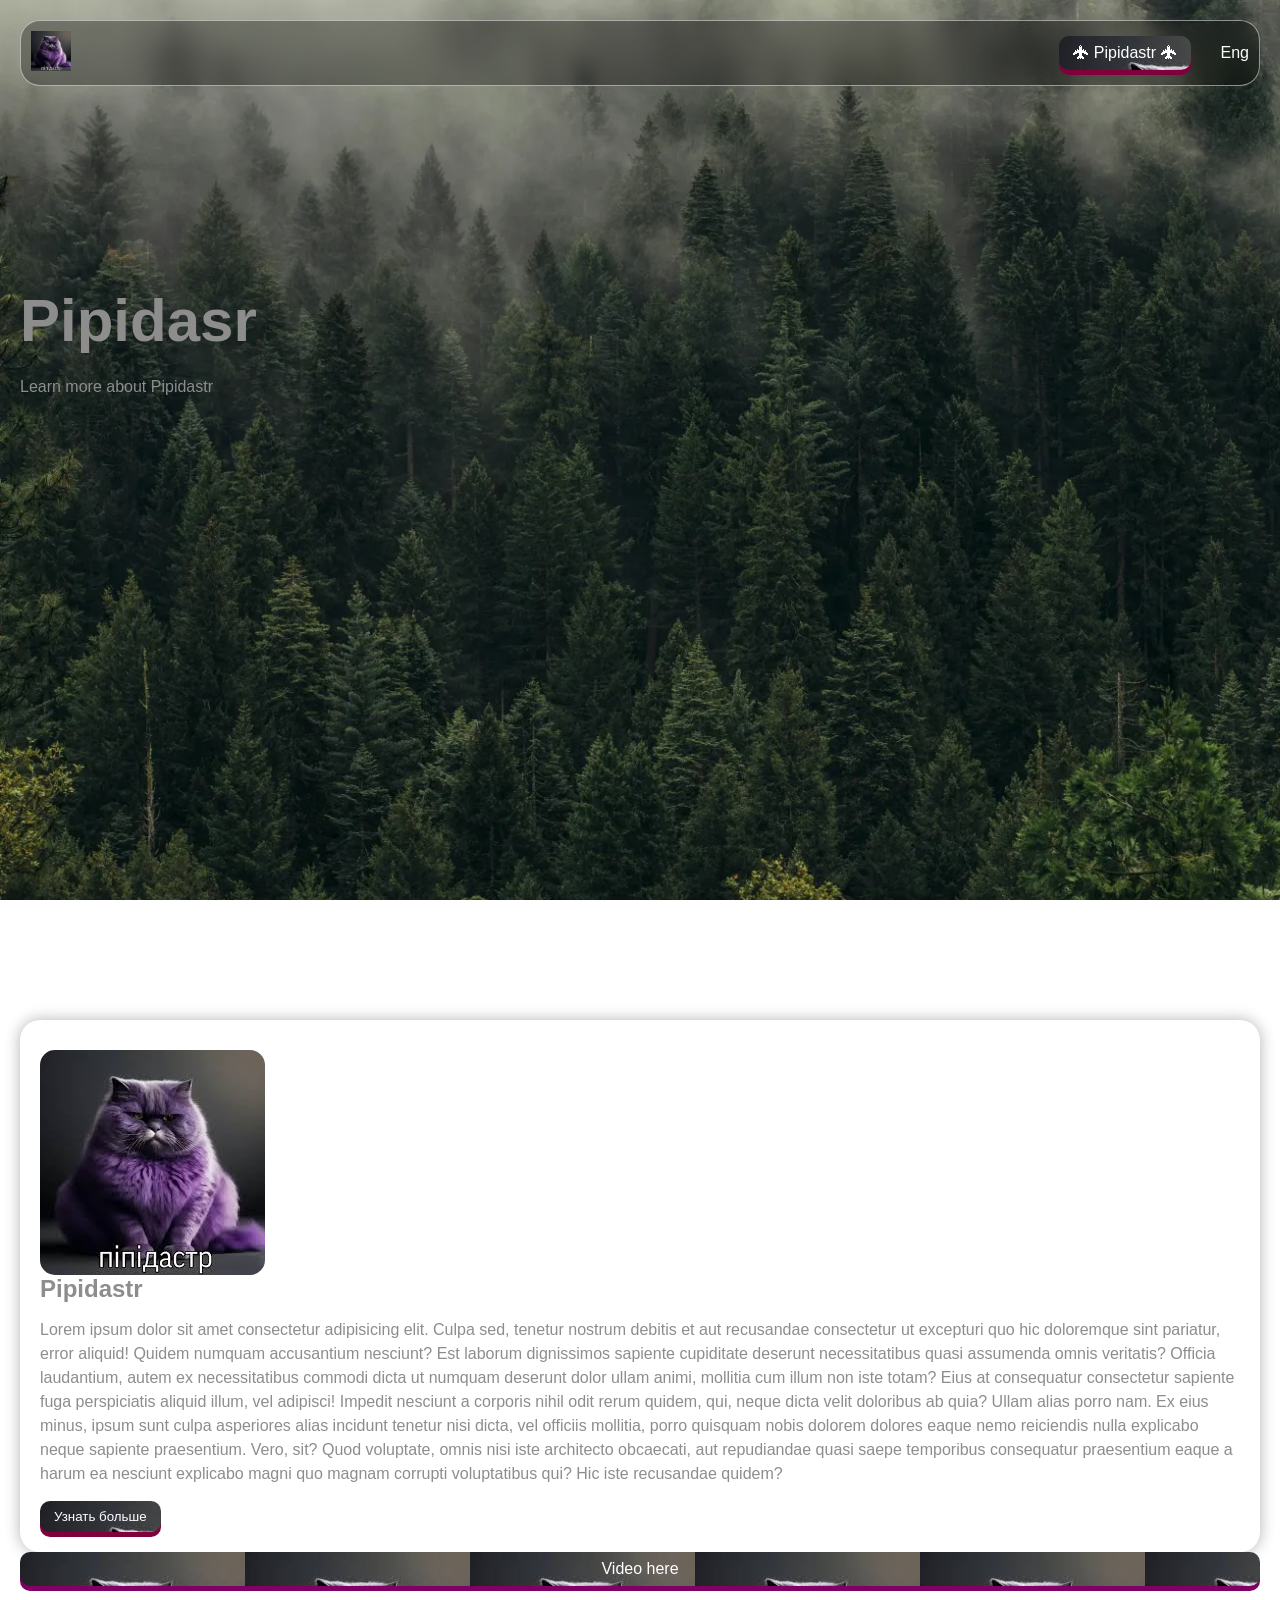
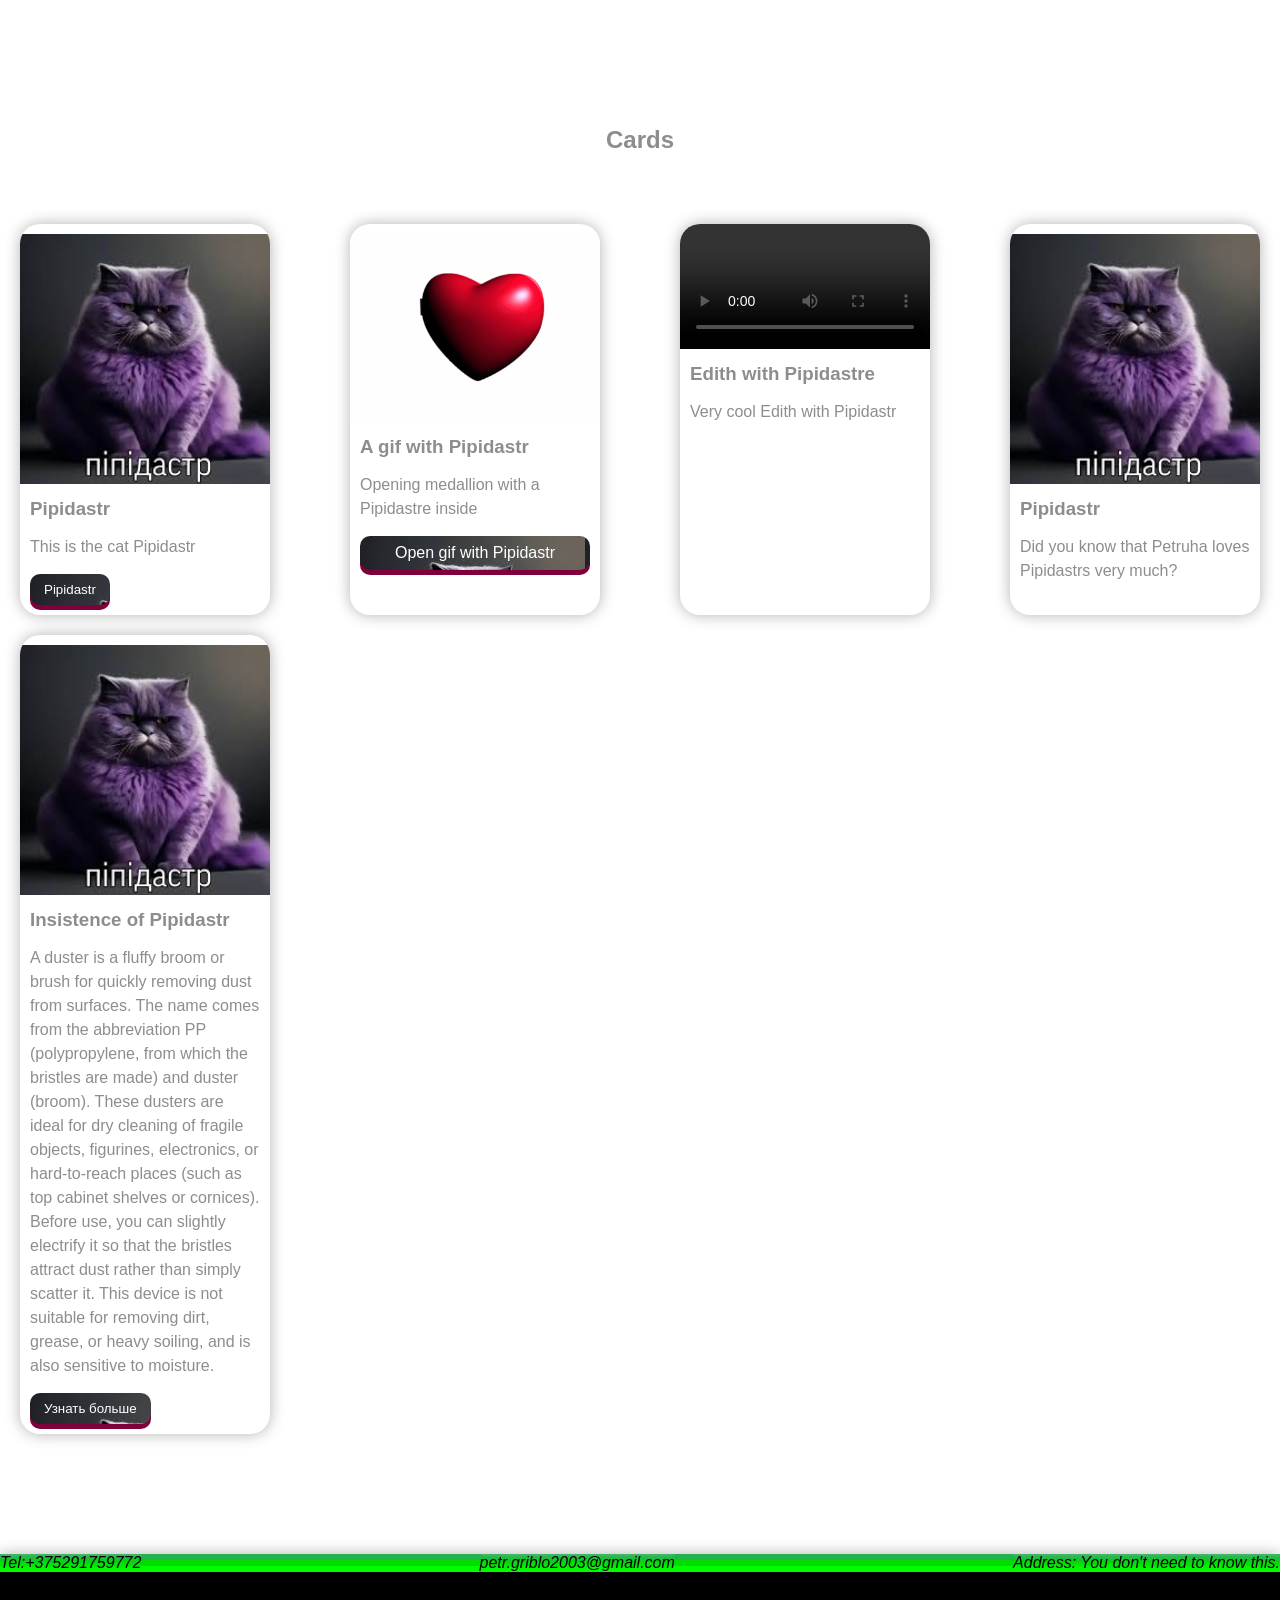
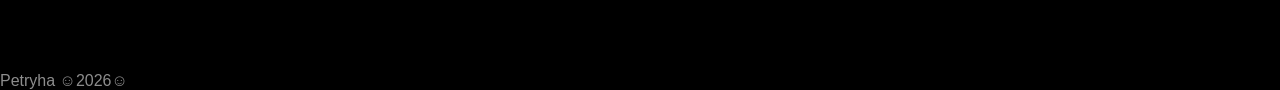
<file: index.html>
﻿<!DOCTYPE html>
<html lang="en">
<head>
    <meta charset="UTF-8">
    <meta name="viewport" content="width=device-width, initial-scale=1.0">
    <title>Пипидастр</title>
    <link rel="stylesheet" href="CSS/стул.css">
    <link rel="shortcut icon" href="img/Пипидастр.png" type="image/x-icon">
</head>
<body>
    <!-- Это всё до 1-ого отступа -->
    <header>
        <div class="hiro-section">
            <nav>
                <ul class="menu">
                    <li><a href="#"><img src="img/Пипидастр.png" alt="logo"></a></li>
                    <li><a class="btn" href="#">🛧 Pipidastr 🛧</a></li>
                    <li><a href="index ru.html">Eng</a></li>
                </ul>
            </nav>
            <h1>Pipidasr</h1>
            <p>Learn more about Pipidastr</p>
        </div>
    </header>
    <!-- Это после 1-ого отступа -->
    <main>
        <section class="info">
            <div class="wrapper">
                <div class="info_text">
                    <h2>Pipidastr</h2>
                    <p>Lorem ipsum dolor sit amet consectetur adipisicing elit. Culpa sed, tenetur nostrum debitis et aut recusandae consectetur ut excepturi quo hic doloremque sint pariatur, error aliquid! Quidem numquam accusantium nesciunt?
                    Est laborum dignissimos sapiente cupiditate deserunt necessitatibus quasi assumenda omnis veritatis? Officia laudantium, autem ex necessitatibus commodi dicta ut numquam deserunt dolor ullam animi, mollitia cum illum non iste totam?
                    Eius at consequatur consectetur sapiente fuga perspiciatis aliquid illum, vel adipisci! Impedit nesciunt a corporis nihil odit rerum quidem, qui, neque dicta velit doloribus ab quia? Ullam alias porro nam.
                    Ex eius minus, ipsum sunt culpa asperiores alias incidunt tenetur nisi dicta, vel officiis mollitia, porro quisquam nobis dolorem dolores eaque nemo reiciendis nulla explicabo neque sapiente praesentium. Vero, sit?
                    Quod voluptate, omnis nisi iste architecto obcaecati, aut repudiandae quasi saepe temporibus consequatur praesentium eaque a harum ea nesciunt explicabo magni quo magnam corrupti voluptatibus qui? Hic iste recusandae quidem?</p>
                    <button type="button" class="btn">Узнать больше</button>
                </div>
                <img src="img/Пипидастр.png" alt="">
            </div>
            <a class="btnb" href="Videos/download.mp4">Video here</a>
        </section>

        <section class="info">
            <div class="wrapper cards">

                <h2>Cards</h2>

                <div class="card">
                    <img src="img/Пипидастр.png" alt="Кот Пипидастр">
                    <div class="card__text">
                        <h3>Pipidastr</h3>
                        <p>This is the cat Pipidastr</p>
                        <button type="button" class="btn">Pipidastr</button>
                    </div>
                </div>

                <div class="card">
                    <img src="Gif-s/Пипидастр.gif" alt="Gif-ка с Пипидастром">
                    <div class="card__text">
                        <h3>A gif with Pipidastr</h3>
                        <p>Opening medallion with a Pipidastre inside</p>
                        <a class="btn" href="Gif-s/Пипидастр.gif">Open gif with Pipidastr</a>
                    </div>
                </div>

                <div class="card">
                    <video controls name="media">
                        <source src="Videos/Эдит Пипидастр.mp4" type="video/mp4">
                    </video>
                    <div class="card__text">
                        <h3>Edith with Pipidastre</h3>
                        <p>Very cool Edith with Pipidastr</p>
                    </div>
                </div>

                <div class="card">
                    <img src="img/Пипидастр.png" alt="">
                    <div class="card__text">
                        <h3>Pipidastr</h3>
                        <p>Did you know that Petruha loves Pipidastrs very much?</p>
                    </div>
                </div>

                <div class="card">
                    <img src="img/Пипидастр.png" alt="">
                    <div class="card__text">
                        <h3>Insistence of Pipidastr</h3>
                        <p>A duster is a fluffy broom or brush for quickly removing dust from surfaces. The name comes from the abbreviation PP (polypropylene, from which the bristles are made) and duster (broom). These dusters are ideal for dry cleaning of fragile objects, figurines, electronics, or hard-to-reach places (such as top cabinet shelves or cornices). Before use, you can slightly electrify it so that the bristles attract dust rather than simply scatter it. This device is not suitable for removing dirt, grease, or heavy soiling, and is also sensitive to moisture.</p>
                        <button type="button" class="btn">Узнать больше</button>
                    </div>
                </div>
            </div>
        </section>
    </main>

    <footer>
        <address>
            <a href="tel:+375291759772">Tel:+375291759772</a>
            <a href="mailto:petr.griblo2003@gmail.com">petr.griblo2003@gmail.com</a>
            <a href="#">Address: You don't need to know this.</a>
        </address>
        <p>Petryha ☺2026☺</p>
        <p></p>
    </footer>
</body>
</html>
</file>
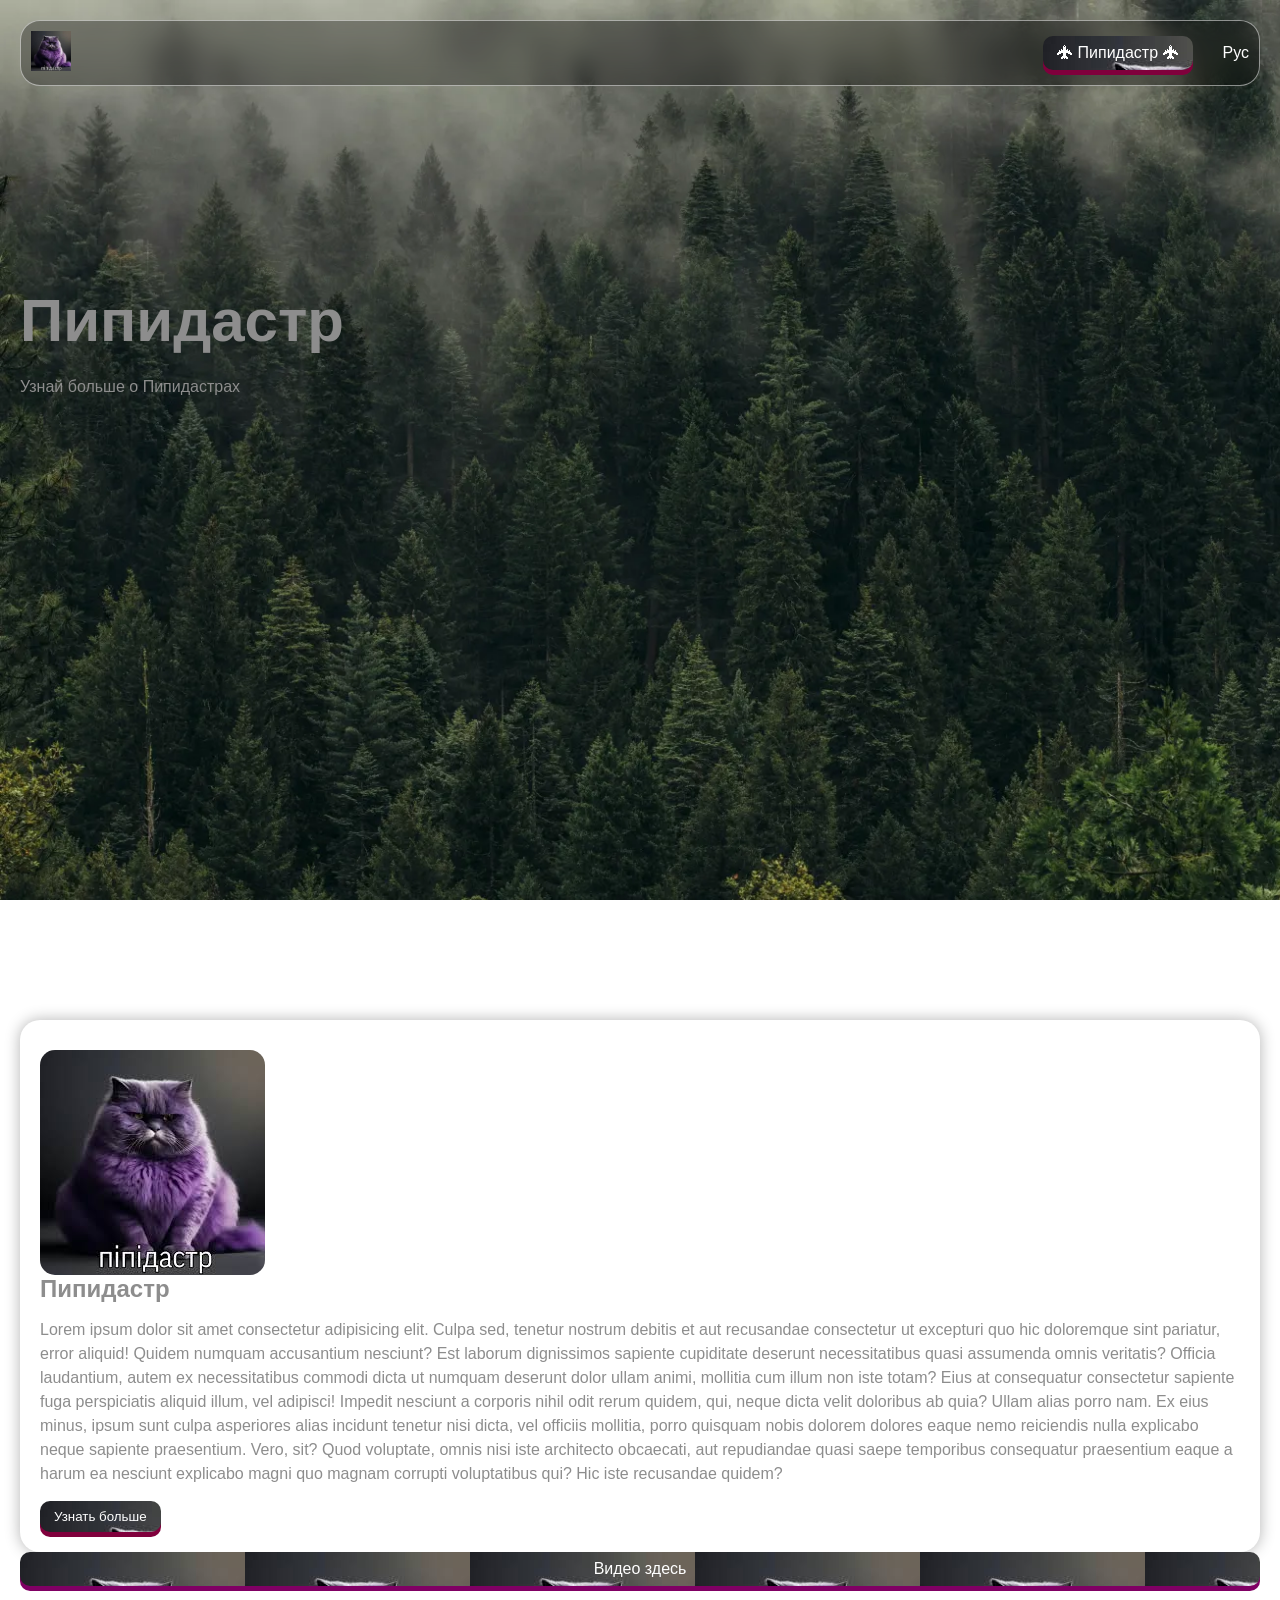
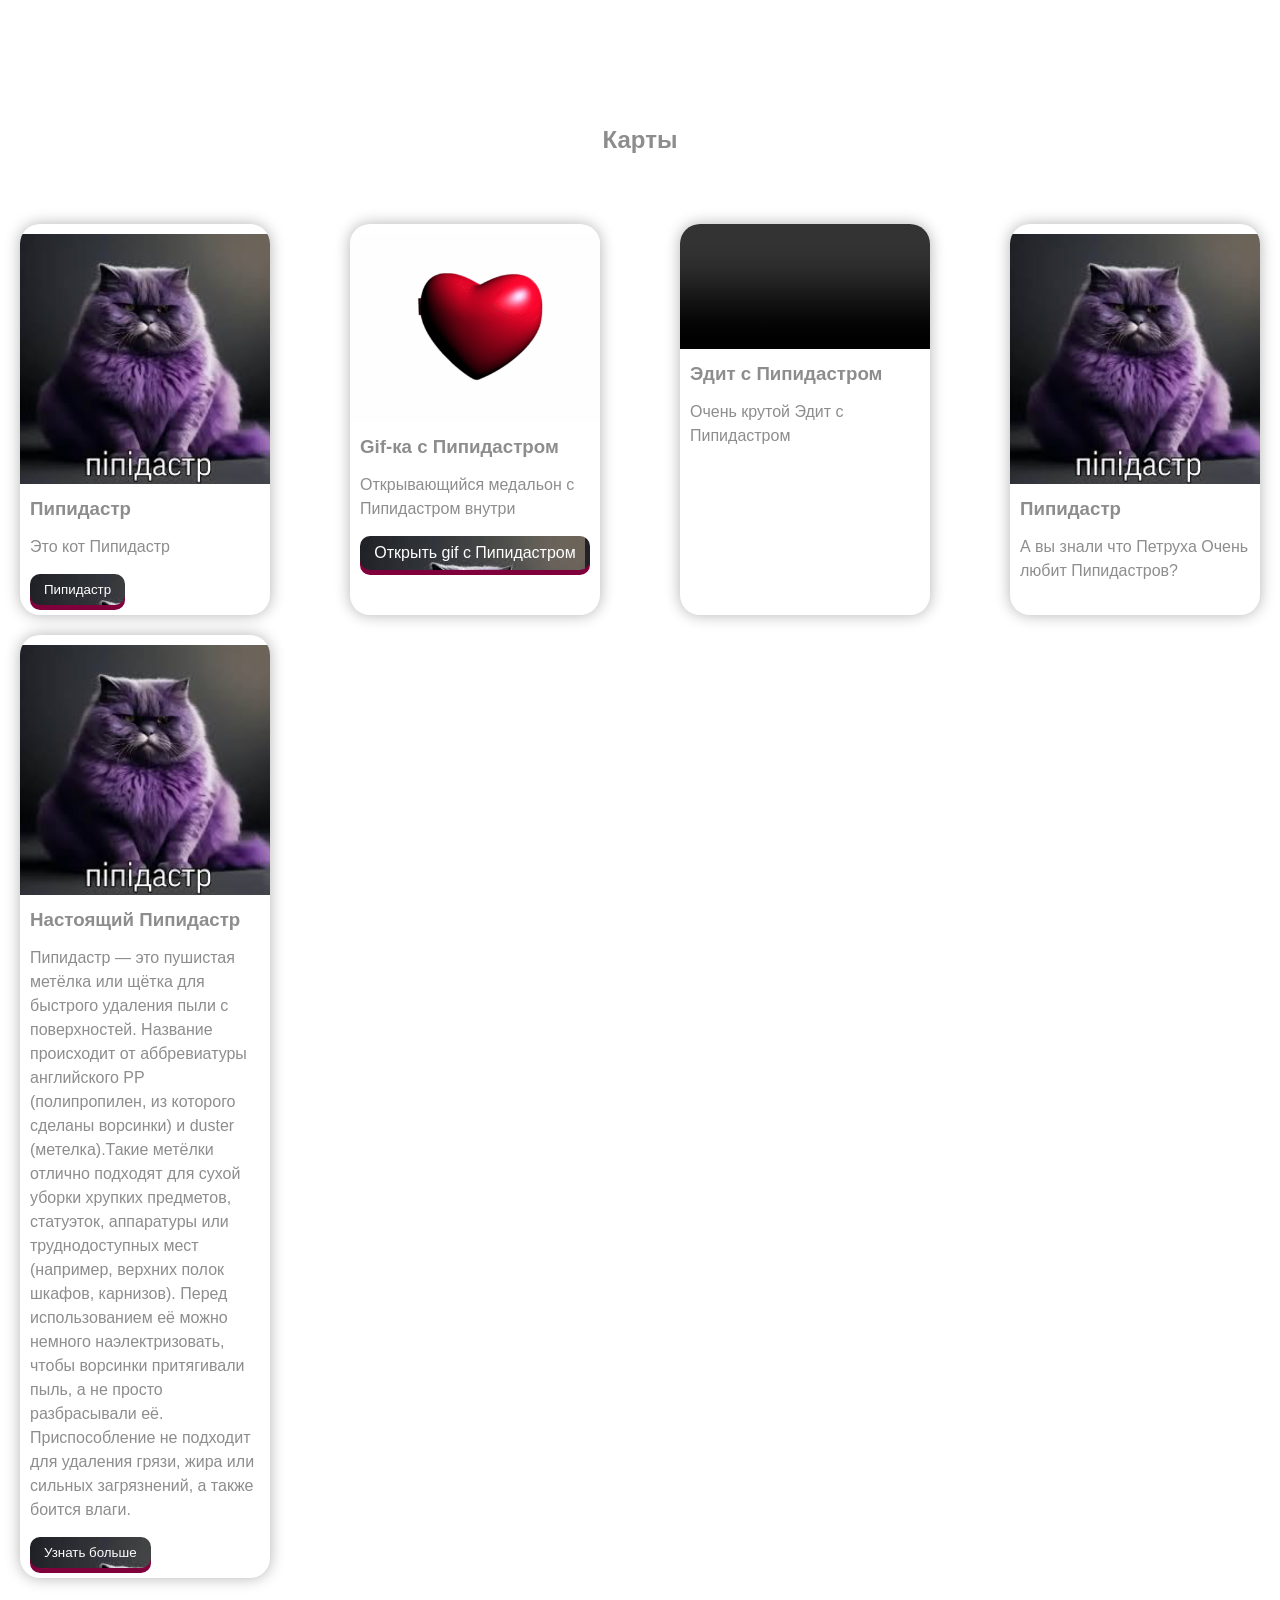
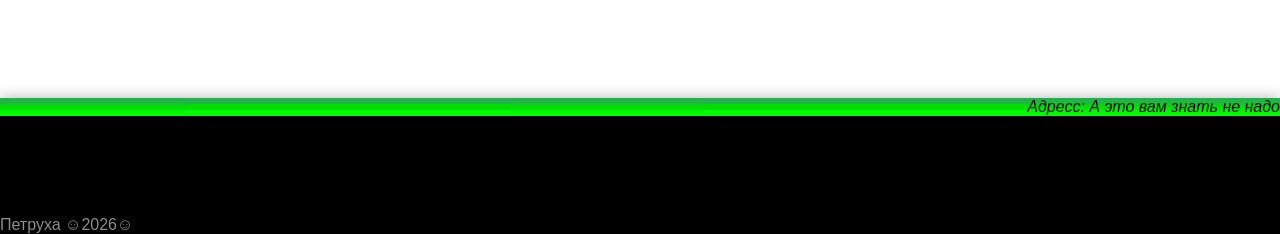
<file: index ru.html>
﻿<!DOCTYPE html>
<html lang="en">
<head>
    <meta charset="UTF-8">
    <meta name="viewport" content="width=device-width, initial-scale=1.0">
    <title>Пипидастр</title>
    <link rel="stylesheet" href="CSS/стул.css">
    <link rel="shortcut icon" href="img/Пипидастр.png" type="image/x-icon">
</head>
<body>
    <!-- Это всё до 1-ого отступа -->
    <header>
        <div class="hiro-section">
            <nav>
                <ul class="menu">
                    <li><a href="#"><img src="img/Пипидастр.png" alt="logo"></a></li>
                    <li><a class="btn" href="#">🛧 Пипидастр 🛧</a></li>
                    <li><a href="index.html">Рус</a></li>
                </ul>
            </nav>
            <h1>Пипидастр</h1>
            <p>Узнай больше о Пипидастрах</p>
        </div>
    </header>
    <!-- Это после 1-ого отступа -->
    <main>
        <section class="info">
            <div class="wrapper">
                <div class="info_text">
                    <h2>Пипидастр</h2>
                    <p>Lorem ipsum dolor sit amet consectetur adipisicing elit. Culpa sed, tenetur nostrum debitis et aut recusandae consectetur ut excepturi quo hic doloremque sint pariatur, error aliquid! Quidem numquam accusantium nesciunt?
                    Est laborum dignissimos sapiente cupiditate deserunt necessitatibus quasi assumenda omnis veritatis? Officia laudantium, autem ex necessitatibus commodi dicta ut numquam deserunt dolor ullam animi, mollitia cum illum non iste totam?
                    Eius at consequatur consectetur sapiente fuga perspiciatis aliquid illum, vel adipisci! Impedit nesciunt a corporis nihil odit rerum quidem, qui, neque dicta velit doloribus ab quia? Ullam alias porro nam.
                    Ex eius minus, ipsum sunt culpa asperiores alias incidunt tenetur nisi dicta, vel officiis mollitia, porro quisquam nobis dolorem dolores eaque nemo reiciendis nulla explicabo neque sapiente praesentium. Vero, sit?
                    Quod voluptate, omnis nisi iste architecto obcaecati, aut repudiandae quasi saepe temporibus consequatur praesentium eaque a harum ea nesciunt explicabo magni quo magnam corrupti voluptatibus qui? Hic iste recusandae quidem?</p>
                    <button type="button" class="btn">Узнать больше</button>
                </div>
                <img src="img/Пипидастр.png" alt="">
            </div>
            <a class="btnb" href="Videos/download.mp4">Видео здесь</a>
        </section>

        <section class="info">
            <div class="wrapper cards">

                <h2>Карты</h2>

                <div class="card">
                    <img src="img/Пипидастр.png" alt="Кот Пипидастр">
                    <div class="card__text">
                        <h3>Пипидастр</h3>
                        <p>Это кот Пипидастр</p>
                        <button type="button" class="btn">Пипидастр</button>
                    </div>
                </div>

                <div class="card">
                    <img src="Gif-s/Пипидастр.gif" alt="Gif-ка с Пипидастром">
                    <div class="card__text">
                        <h3>Gif-ка с Пипидастром</h3>
                        <p>Открывающийся медальон с Пипидастром внутри</p>
                        <a class="btn" href="Gif-s/Пипидастр.gif">Открыть gif с Пипидастром</a>
                    </div>
                </div>

                <div class="card">
                    <video controls name="media">
                        <source src="Videos/Эдит Пипидастр.mp4" type="video/mp4">
                    </video>
                    <div class="card__text">
                        <h3>Эдит с Пипидастром</h3>
                        <p>Очень крутой Эдит с Пипидастром</p>
                    </div>
                </div>

                <div class="card">
                    <img src="img/Пипидастр.png" alt="">
                    <div class="card__text">
                        <h3>Пипидастр</h3>
                        <p>А вы знали что Петруха Очень любит Пипидастров?</p>
                    </div>
                </div>

                <div class="card">
                    <img src="img/Пипидастр.png" alt="">
                    <div class="card__text">
                        <h3>Настоящий Пипидастр</h3>
                        <p>Пипидастр — это пушистая метёлка или щётка для быстрого удаления пыли с поверхностей. Название происходит от аббревиатуры английского PP (полипропилен, из которого сделаны ворсинки) и duster (метелка).Такие метёлки отлично подходят для сухой уборки хрупких предметов, статуэток, аппаратуры или труднодоступных мест (например, верхних полок шкафов, карнизов). Перед использованием её можно немного наэлектризовать, чтобы ворсинки притягивали пыль, а не просто разбрасывали её. Приспособление не подходит для удаления грязи, жира или сильных загрязнений, а также боится влаги.</p>
                        <button type="button" class="btn">Узнать больше</button>
                    </div>
                </div>
            </div>
        </section>
    </main>

    <footer>
        <address>
            <a href="tel:+375291759772">Телефон:+375291759772</a>
            <a href="mailto:petr.griblo2003@gmail.com">petr.griblo2003@gmail.com</a>
            <a href="#">Адресс: А это вам знать не надо</a>
        </address>
        <p>Петруха ☺2026☺</p>
        <p></p>
    </footer>
</body>
</html>
</file>
<file: CSS/стул.css>
*{
    box-sizing: border-box;
    margin: 0;
    padding: 0;
    text-decoration: none;
}
body{
    font-family: Arial, Helvetica, sans-serif;
    color: rgb(141, 141, 141);
}
.hiro-section{
    max-width: 1440px;
    margin: 0 auto;
    padding: 20px;
}
header{
    min-height: 900px;
    background-image: url(../img/lec.webp);
    background-size: cover;
}
.menu{
    list-style-type: none;
    display: flex;
    justify-content: flex-end;
    align-items: center;
    gap: 30px;
    background-color: rgba(0, 0, 0, 0.3);
    backdrop-filter: blur(10px);
    padding: 10px;
    border-radius: 20px;
    border: 1px solid rgba(255, 255, 255, 0.5);
}
.menu>li:first-child{
    margin-right: auto;
}
.menu img{
    width: 40px;
}
.menu a{
    text-decoration: none;
    color: white;
}
input{
    border-radius: 13px;
    background-color: rgba(255, 255, 255, 0.3);
    backdrop-filter: blur(2px);
}
.btn{    
    display: block;
    background-color: rgb(128, 0, 128);
    color: white;
    padding: 8px 14px;
    border-radius: 10px;
    font-size: 16;
    border: none;
    text-align: center;
    background-image:url(../img/Пипидастр.png);
    transition: 300ms;
    box-shadow: 0 5px 0 rgb(128, 0, 60);
}
.btnb{    
    display: block;
    background-color: rgb(128, 0, 100);
    color: white;
    padding: 8px 14px;
    border-radius: 10px;
    font-size: 16;
    border: none;
    background-image:url(../img/Пипидастр.png);
    text-align: center;
    transition: 300ms;
    box-shadow: 0 5px 0 rgb(128, 0, 100);
}
.btna{
    display: block;
    color: white;
    background-color: rgba(0, 128, 0, 0.3);
    padding: 8px 14px;
    font-size: 16;
    backdrop-filter: blur(2px);
    border: 3px solid rgba(255, 255, 255, 0.5);
    transition: 300ms;
    box-shadow: 0 5px 0 rgb(123, 14, 131);
}
button:hover{
    transform: scale(1.05);
    box-shadow: 0 5px 0 rgb(234, 0, 255)
}
button:active{
    transform: scale(1);
    box-shadow: 0 0 0 rgb(58, 4, 62);
}
a:hover{
    transform: scale(1.05);
    box-shadow: 0 5px 0 rgb(234, 0, 255)
}
a:active{
    transform: scale(1);
    box-shadow: 0 0 0 rgb(234, 0, 255);
}
h1{
    font-size: 60px;
    margin-top: 200px;
}
.hiro-section>p{
    margin-block: 20px;
    max-width: 500px;
    line-height: 1.5;
}
.hiro-section>form{
    border-color: white;
    border-radius: 20px;
    display: flex;
    gap: 20px;
    padding: 20px;
    width: fit-content;
}
.hiro-section>input{
    border: none;
    padding: 10px;
}
/* Начало осн main-а */
.wrapper{
    display: flex;
    justify-content: space-between;
    box-shadow: 0 0 15px rgba(0, 0, 0, 0.3);
    border-radius: 20px;
    padding: 20px;
    flex-wrap: wrap;
}
.wrapper img{
    margin-top: 10px;
}
.info{
    max-width: 1440px;
    margin: 100px auto;
    padding: 20px;
}
.info img{
    max-width: 600px;
    border-radius: 15px;
}
.info p{
    margin: 15px 0;
    line-height: 1.5;
}
.cards{
    box-shadow: none;
    border-radius: 0;
    padding: 0;
    flex-wrap: wrap;
    gap: 20px;
}
.cards>h2{
    width: 100%;
    text-align: center;
    margin-bottom: 50px;
}
.card{
    width: 250px;
    border-radius: 20px;
    overflow: hidden;
    box-shadow: 0 0 15px rgba(0, 0, 0, 0.3);
}
.card video{
    width: 100%;
    height: auto;
    object-fit: contain;
}
.card>img{
    width: 100%;
    border-radius: 0;
}
.card__text{
    padding: 10px;
}
address{
    max-width: 1440px;
    margin: 100px auto;
    display: flex;
    justify-content: space-between;
    box-shadow: 0 0 15px rgba(0, 0, 0, 0.3);
    background-image:url(../img/1.png);
}
address a{
    color: black;
    backdrop-filter: blur(2px);
}
footer{
    background-color: black;
}

@media(max-width: 1329px){
    .wrapper img{
        max-width: 100%;
        order: -1;
    }
}
@media(max-width: 559px){
    .card{
        width: 100%;
    }

    address{
        flex-direction: column;
        align-items: center;
        gap: 50px;
    }
}
@media(max-width: 687px){
    .hiro-section li{
        width: 60px;
        font-size: 12px;
    }
}
@media(max-width: 517px){
    .hiro-section li{
        width: 50px;
        font-size: 10px;
    }
}
@media(max-width: 466px){
    .hiro-section li{
        width: 40px;
        font-size: 9px;
    }
}
@media(max-width: 426px){
    .hiro-section li{
        width: 30px;
        font-size: 8px;
    }
}
@media(max-width: 374px){
    .hiro-section li{
        width: 20px;
        font-size: 7px;
    }
}
@media(max-width: 323px){
    .hiro-section li{
        width: 10px;
        font-size: 6px;
    }
}
@media(max-width: 303px){
    .hiro-section input{
        width: 150px;
    }
    .hiro-section h1{
        font-size: 40px;
    }
}
@media(max-width: 281px){
    .hiro-section input{
        width: 100px;
    }
    /* .hiro-section h1{
        font-size: 40px;
    } */
}
@media(max-width: 271px){
    .hiro-section li{
        width: 5px;
        font-size: 5px;
    }
}
/* Под кнопочный телефон лол */
@media(max-width: 240px){
    .hiro-section li{
        width: 3px;
        font-size: 4px;
    }
    .hiro-section input{
        width: 90px;
    }
    .hiro-section h1{
        font-size: 30px;
    }
    .hiro-section li{
        width: 3px;
    }
    .hiro-section{
        padding: 10px;
    }
}
</file>
